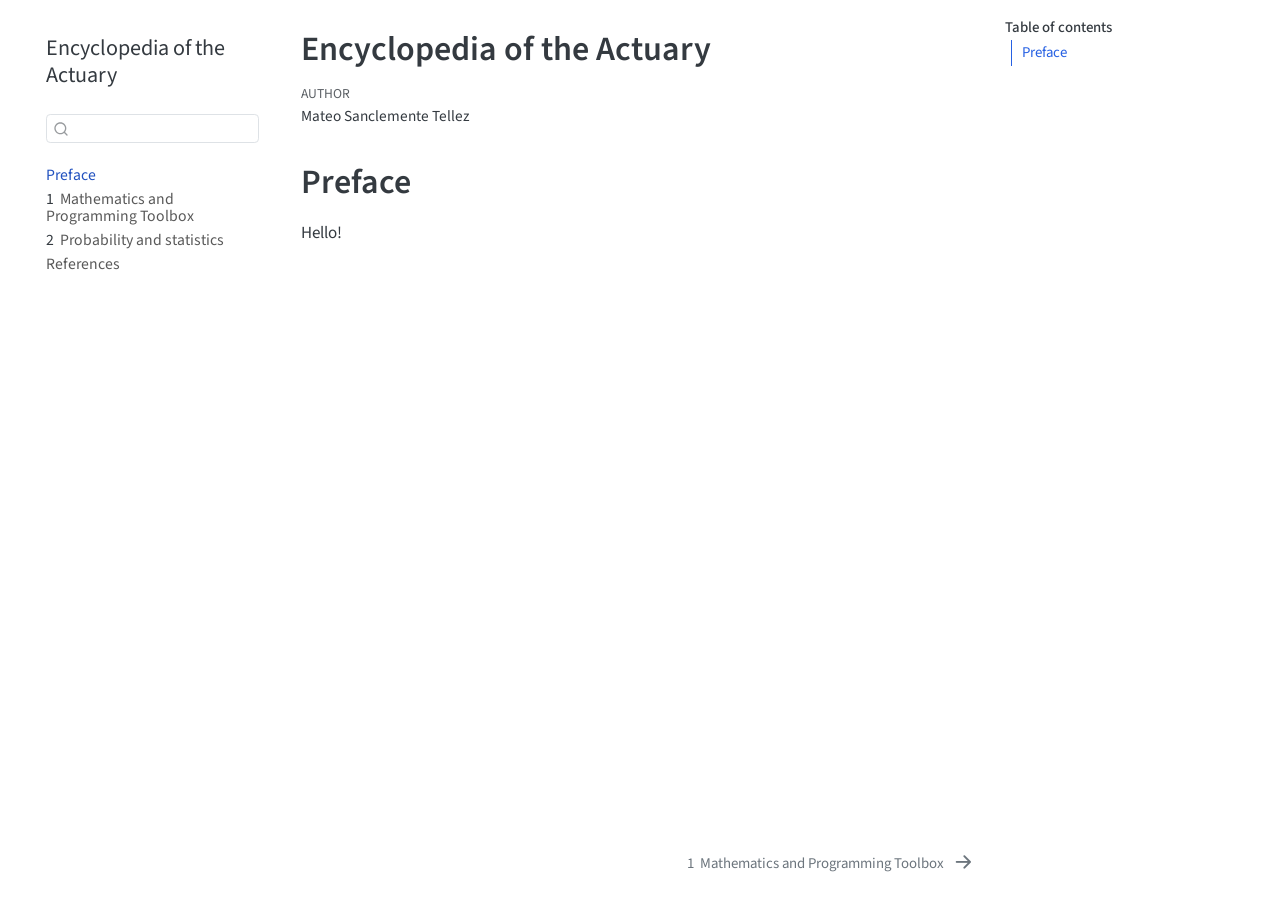
<file: index.html>
<!DOCTYPE html>
<html xmlns="http://www.w3.org/1999/xhtml" lang="en" xml:lang="en"><head>

<meta charset="utf-8">
<meta name="generator" content="quarto-1.10.18">

<meta name="viewport" content="width=device-width, initial-scale=1.0, user-scalable=yes">

<meta name="author" content="Mateo Sanclemente Tellez">

<title>Encyclopedia of the Actuary</title>
<style>
/* Default styles provided by pandoc.
** See https://pandoc.org/MANUAL.html#variables-for-html for config info.
*/
span.smallcaps{font-variant: small-caps;}
div.columns{display: flex; gap: 1.5em;}
div.column{flex: auto;}
@media screen {
div.columns{gap: min(4vw, 1.5em);}
div.column{overflow-x: auto;}
}
div.hanging-indent{margin-left: 1.5em; text-indent: -1.5em;}
ul.task-list{list-style: none;}
ul.task-list li input[type="checkbox"] {
  width: 0.8em;
  margin: 0 0.8em 0.2em -1em; /* quarto-specific, see https://github.com/quarto-dev/quarto-cli/issues/4556 */ 
  vertical-align: middle;
}
</style>


<script src="site_libs/quarto-nav/quarto-nav.js"></script>
<script src="site_libs/quarto-nav/headroom.min.js"></script>
<script src="site_libs/clipboard/clipboard.min.js"></script>
<script src="site_libs/quarto-search/autocomplete.umd.js"></script>
<script src="site_libs/quarto-search/fuse.min.js"></script>
<script src="site_libs/quarto-search/quarto-search.js"></script>
<meta name="quarto:offset" content="./">
<link href="./toolbox.html" rel="next">
<script src="site_libs/quarto-html/quarto.js" type="module"></script>
<script src="site_libs/quarto-html/tabsets/tabsets.js" type="module"></script>
<script src="site_libs/quarto-html/popper.min.js"></script>
<script src="site_libs/quarto-html/tippy.umd.min.js"></script>
<script src="site_libs/quarto-html/anchor.min.js"></script>
<link href="site_libs/quarto-html/tippy.css" rel="stylesheet">
<link href="site_libs/quarto-html/quarto-syntax-highlighting-64a204ab8560d761af7679ceaba22944.css" rel="stylesheet" id="quarto-text-highlighting-styles">
<script src="site_libs/bootstrap/bootstrap.min.js"></script>
<link href="site_libs/bootstrap/bootstrap-icons.css" rel="stylesheet">
<link href="site_libs/bootstrap/bootstrap-631496449bf32ff9b0bb69a6bfd9195d.min.css" rel="stylesheet" append-hash="true" id="quarto-bootstrap" data-mode="light">
<script id="quarto-search-options" type="application/json">{
  "location": "sidebar",
  "copy-button": false,
  "collapse-after": 3,
  "panel-placement": "start",
  "type": "textbox",
  "limit": 50,
  "keyboard-shortcut": [
    "f",
    "/",
    "s"
  ],
  "show-item-context": false,
  "language": {
    "search-no-results-text": "No results",
    "search-matching-documents-text": "matching documents",
    "search-copy-link-title": "Copy link to search",
    "search-hide-matches-text": "Hide additional matches",
    "search-more-match-text": "more match in this document",
    "search-more-matches-text": "more matches in this document",
    "search-clear-button-title": "Clear",
    "search-text-placeholder": "",
    "search-detached-cancel-button-title": "Cancel",
    "search-submit-button-title": "Submit",
    "search-label": "Search"
  }
}</script>


<link rel="stylesheet" href="styles.css">
</head>

<body class="nav-sidebar floating quarto-light">

<div id="quarto-search-results"></div>
  <header id="quarto-header" class="headroom fixed-top">
  <nav class="quarto-secondary-nav">
    <div class="container-fluid d-flex">
      <button type="button" class="quarto-btn-toggle btn" data-bs-toggle="collapse" role="button" data-bs-target=".quarto-sidebar-collapse-item" aria-controls="quarto-sidebar" aria-expanded="false" aria-label="Toggle sidebar navigation" onclick="if (window.quartoToggleHeadroom) { window.quartoToggleHeadroom(); }">
        <i class="bi bi-layout-text-sidebar-reverse"></i>
      </button>
        <nav class="quarto-page-breadcrumbs" aria-label="breadcrumb"><ol class="breadcrumb"><li class="breadcrumb-item"><a href="./index.html">Preface</a></li></ol></nav>
        <a class="flex-grow-1" role="navigation" data-bs-toggle="collapse" data-bs-target=".quarto-sidebar-collapse-item" aria-controls="quarto-sidebar" aria-expanded="false" aria-label="Toggle sidebar navigation" onclick="if (window.quartoToggleHeadroom) { window.quartoToggleHeadroom(); }">      
        </a>
      <button type="button" class="btn quarto-search-button" aria-label="Search" onclick="window.quartoOpenSearch();">
        <i class="bi bi-search"></i>
      </button>
    </div>
  </nav>
</header>
<!-- content -->
<div id="quarto-content" class="quarto-container page-columns page-rows-contents page-layout-article">
<!-- sidebar -->
  <nav id="quarto-sidebar" class="sidebar collapse collapse-horizontal quarto-sidebar-collapse-item sidebar-navigation floating overflow-auto">
    <div class="pt-lg-2 mt-2 text-left sidebar-header">
    <div class="sidebar-title mb-0 py-0">
      <a href="./">Encyclopedia of the Actuary</a> 
    </div>
      </div>
        <div class="mt-2 flex-shrink-0 align-items-center">
        <div class="sidebar-search">
        <div id="quarto-search" class="" title="Search"></div>
        </div>
        </div>
    <div class="sidebar-menu-container"> 
    <ul class="list-unstyled mt-1">
        <li class="sidebar-item">
  <div class="sidebar-item-container"> 
  <a href="./index.html" class="sidebar-item-text sidebar-link active">
 <span class="menu-text">Preface</span></a>
  </div>
</li>
        <li class="sidebar-item">
  <div class="sidebar-item-container"> 
  <a href="./toolbox.html" class="sidebar-item-text sidebar-link">
 <span class="menu-text"><span class="chapter-number">1</span>&nbsp; <span class="chapter-title">Mathematics and Programming Toolbox</span></span></a>
  </div>
</li>
        <li class="sidebar-item">
  <div class="sidebar-item-container"> 
  <a href="./probability-statistics/probability-statistics.html" class="sidebar-item-text sidebar-link">
 <span class="menu-text"><span class="chapter-number">2</span>&nbsp; <span class="chapter-title">Probability and statistics</span></span></a>
  </div>
</li>
        <li class="sidebar-item">
  <div class="sidebar-item-container"> 
  <a href="./references.html" class="sidebar-item-text sidebar-link">
 <span class="menu-text">References</span></a>
  </div>
</li>
    </ul>
    </div>
</nav>
<div id="quarto-sidebar-glass" class="quarto-sidebar-collapse-item" data-bs-toggle="collapse" data-bs-target=".quarto-sidebar-collapse-item"></div>
<!-- margin-sidebar -->
    <div id="quarto-margin-sidebar" class="sidebar margin-sidebar">
        <nav id="TOC" role="doc-toc" class="toc-active">
    <h2 id="toc-title">Table of contents</h2>
   
  <ul>
  <li><a href="#preface" id="toc-preface" class="nav-link active" data-scroll-target="#preface">Preface</a></li>
  </ul>
</nav>
    </div>
<!-- main -->
<main class="content" id="quarto-document-content">

<header id="title-block-header" class="quarto-title-block default">
<div class="quarto-title">
<h1 class="title">Encyclopedia of the Actuary</h1>
</div>



<div class="quarto-title-meta">

    <div>
    <div class="quarto-title-meta-heading">Author</div>
    <div class="quarto-title-meta-contents">
             <p>Mateo Sanclemente Tellez </p>
          </div>
  </div>
    
  
    
  </div>
  


</header>


<section id="preface" class="level1 unnumbered">
<h1 class="unnumbered">Preface</h1>
<p>Hello!</p>


</section>

</main> <!-- /main -->
<script>

window.addEventListener("load", () => {

  setTimeout(() => {

    window.scrollTo(0, document.body.scrollHeight);

  }, 100);

});

</script>
<script id="quarto-html-after-body" type="application/javascript">
  window.document.addEventListener("DOMContentLoaded", function (event) {
    const icon = "";
    const anchorJS = new window.AnchorJS();
    anchorJS.options = {
      placement: 'right',
      icon: icon
    };
    anchorJS.add('.anchored');
    const isCodeAnnotation = (el) => {
      for (const clz of el.classList) {
        if (clz.startsWith('code-annotation-')) {                     
          return true;
        }
      }
      return false;
    }
    const onCopySuccess = function(e) {
      // button target
      const button = e.trigger;
      // don't keep focus
      button.blur();
      // flash "checked"
      button.classList.add('code-copy-button-checked');
      var currentTitle = button.getAttribute("title");
      button.setAttribute("title", "Copied!");
      let tooltip;
      if (window.bootstrap) {
        button.setAttribute("data-bs-toggle", "tooltip");
        button.setAttribute("data-bs-placement", "left");
        button.setAttribute("data-bs-title", "Copied!");
        tooltip = new bootstrap.Tooltip(button, 
          { trigger: "manual", 
            customClass: "code-copy-button-tooltip",
            offset: [0, -8]});
        tooltip.show();    
      }
      setTimeout(function() {
        if (tooltip) {
          tooltip.hide();
          button.removeAttribute("data-bs-title");
          button.removeAttribute("data-bs-toggle");
          button.removeAttribute("data-bs-placement");
        }
        button.setAttribute("title", currentTitle);
        button.classList.remove('code-copy-button-checked');
      }, 1000);
      // clear code selection
      e.clearSelection();
    }
    const getTextToCopy = function(trigger) {
      const outerScaffold = trigger.parentElement.cloneNode(true);
      const codeEl = outerScaffold.querySelector('code');
      for (const childEl of codeEl.children) {
        if (isCodeAnnotation(childEl)) {
          childEl.remove();
        }
      }
      return codeEl.innerText;
    }
    const clipboard = new window.ClipboardJS('.code-copy-button:not([data-in-quarto-modal])', {
      text: getTextToCopy
    });
    clipboard.on('success', onCopySuccess);
    if (window.document.getElementById('quarto-embedded-source-code-modal')) {
      const clipboardModal = new window.ClipboardJS('.code-copy-button[data-in-quarto-modal]', {
        text: getTextToCopy,
        container: window.document.getElementById('quarto-embedded-source-code-modal')
      });
      clipboardModal.on('success', onCopySuccess);
    }
      var localhostRegex = new RegExp(/^(?:http|https):\/\/localhost\:?[0-9]*\//);
      var mailtoRegex = new RegExp(/^mailto:/);
        var filterRegex = new RegExp('/' + window.location.host + '/');
      var isInternal = (href) => {
          return filterRegex.test(href) || localhostRegex.test(href) || mailtoRegex.test(href);
      }
      // Inspect non-navigation links and adorn them if external
     var links = window.document.querySelectorAll('a[href]:not(.nav-link):not(.navbar-brand):not(.toc-action):not(.sidebar-link):not(.sidebar-item-toggle):not(.pagination-link):not(.no-external):not([aria-hidden]):not(.dropdown-item):not(.quarto-navigation-tool):not(.about-link)');
      for (var i=0; i<links.length; i++) {
        const link = links[i];
        if (!isInternal(link.href)) {
          // undo the damage that might have been done by quarto-nav.js in the case of
          // links that we want to consider external
          if (link.dataset.originalHref !== undefined) {
            link.href = link.dataset.originalHref;
          }
        }
      }
    function tippyHover(el, contentFn, onTriggerFn, onUntriggerFn) {
      const config = {
        allowHTML: true,
        maxWidth: 500,
        delay: 100,
        arrow: false,
        appendTo: function(el) {
            return el.parentElement;
        },
        interactive: true,
        interactiveBorder: 10,
        theme: 'quarto',
        placement: 'bottom-start',
      };
      if (contentFn) {
        config.content = contentFn;
      }
      if (onTriggerFn) {
        config.onTrigger = onTriggerFn;
      }
      if (onUntriggerFn) {
        config.onUntrigger = onUntriggerFn;
      }
      window.tippy(el, config); 
    }
    const noterefs = window.document.querySelectorAll('a[role="doc-noteref"]');
    for (var i=0; i<noterefs.length; i++) {
      const ref = noterefs[i];
      tippyHover(ref, function() {
        // use id or data attribute instead here
        let href = ref.getAttribute('data-footnote-href') || ref.getAttribute('href');
        try { href = new URL(href).hash; } catch {}
        const id = href.replace(/^#\/?/, "");
        const note = window.document.getElementById(id);
        if (note) {
          return note.innerHTML;
        } else {
          return "";
        }
      });
    }
    const xrefs = window.document.querySelectorAll('a.quarto-xref');
    const processXRef = (id, note) => {
      // Strip column container classes
      const stripColumnClz = (el) => {
        el.classList.remove("page-full", "page-columns");
        if (el.children) {
          for (const child of el.children) {
            stripColumnClz(child);
          }
        }
      }
      stripColumnClz(note)
      if (id === null || id.startsWith('sec-')) {
        // Special case sections, only their first couple elements
        const container = document.createElement("div");
        if (note.children && note.children.length > 2) {
          container.appendChild(note.children[0].cloneNode(true));
          for (let i = 1; i < note.children.length; i++) {
            const child = note.children[i];
            if (child.tagName === "P" && child.innerText === "") {
              continue;
            } else {
              container.appendChild(child.cloneNode(true));
              break;
            }
          }
          if (window.Quarto?.typesetMath) {
            window.Quarto.typesetMath(container);
          }
          return container.innerHTML
        } else {
          if (window.Quarto?.typesetMath) {
            window.Quarto.typesetMath(note);
          }
          return note.innerHTML;
        }
      } else {
        // Remove any anchor links if they are present
        const anchorLink = note.querySelector('a.anchorjs-link');
        if (anchorLink) {
          anchorLink.remove();
        }
        if (window.Quarto?.typesetMath) {
          window.Quarto.typesetMath(note);
        }
        if (note.classList.contains("callout")) {
          return note.outerHTML;
        } else {
          return note.innerHTML;
        }
      }
    }
    for (var i=0; i<xrefs.length; i++) {
      const xref = xrefs[i];
      tippyHover(xref, undefined, function(instance) {
        instance.disable();
        let url = xref.getAttribute('href');
        let hash = undefined; 
        if (url.startsWith('#')) {
          hash = url;
        } else {
          try { hash = new URL(url).hash; } catch {}
        }
        if (hash) {
          const id = hash.replace(/^#\/?/, "");
          const note = window.document.getElementById(id);
          if (note !== null) {
            try {
              const html = processXRef(id, note.cloneNode(true));
              instance.setContent(html);
            } finally {
              instance.enable();
              instance.show();
            }
          } else {
            // See if we can fetch this
            fetch(url.split('#')[0])
            .then(res => res.text())
            .then(html => {
              const parser = new DOMParser();
              const htmlDoc = parser.parseFromString(html, "text/html");
              const note = htmlDoc.getElementById(id);
              if (note !== null) {
                const html = processXRef(id, note);
                instance.setContent(html);
              } 
            }).finally(() => {
              instance.enable();
              instance.show();
            });
          }
        } else {
          // See if we can fetch a full url (with no hash to target)
          // This is a special case and we should probably do some content thinning / targeting
          fetch(url)
          .then(res => res.text())
          .then(html => {
            const parser = new DOMParser();
            const htmlDoc = parser.parseFromString(html, "text/html");
            const note = htmlDoc.querySelector('main.content');
            if (note !== null) {
              // This should only happen for chapter cross references
              // (since there is no id in the URL)
              // remove the first header
              if (note.children.length > 0 && note.children[0].tagName === "HEADER") {
                note.children[0].remove();
              }
              const html = processXRef(null, note);
              instance.setContent(html);
            } 
          }).finally(() => {
            instance.enable();
            instance.show();
          });
        }
      }, function(instance) {
      });
    }
        let selectedAnnoteEl;
        const selectorForAnnotation = ( cell, annotation) => {
          let cellAttr = 'data-code-cell="' + cell + '"';
          let lineAttr = 'data-code-annotation="' +  annotation + '"';
          const selector = 'span[' + cellAttr + '][' + lineAttr + ']';
          return selector;
        }
        const selectCodeLines = (annoteEl) => {
          const doc = window.document;
          const targetCell = annoteEl.getAttribute("data-target-cell");
          const targetAnnotation = annoteEl.getAttribute("data-target-annotation");
          const annoteSpan = window.document.querySelector(selectorForAnnotation(targetCell, targetAnnotation));
          const lines = annoteSpan.getAttribute("data-code-lines").split(",");
          const lineIds = lines.map((line) => {
            return targetCell + "-" + line;
          })
          let top = null;
          let height = null;
          let parent = null;
          if (lineIds.length > 0) {
              //compute the position of the single el (top and bottom and make a div)
              const el = window.document.getElementById(lineIds[0]);
              top = el.offsetTop;
              height = el.offsetHeight;
              parent = el.parentElement.parentElement;
            if (lineIds.length > 1) {
              const lastEl = window.document.getElementById(lineIds[lineIds.length - 1]);
              const bottom = lastEl.offsetTop + lastEl.offsetHeight;
              height = bottom - top;
            }
            if (top !== null && height !== null && parent !== null) {
              // cook up a div (if necessary) and position it 
              let div = window.document.getElementById("code-annotation-line-highlight");
              if (div === null) {
                div = window.document.createElement("div");
                div.setAttribute("id", "code-annotation-line-highlight");
                div.style.position = 'absolute';
                parent.appendChild(div);
              }
              div.style.top = top - 2 + "px";
              div.style.height = height + 4 + "px";
              div.style.left = 0;
              let gutterDiv = window.document.getElementById("code-annotation-line-highlight-gutter");
              if (gutterDiv === null) {
                gutterDiv = window.document.createElement("div");
                gutterDiv.setAttribute("id", "code-annotation-line-highlight-gutter");
                gutterDiv.style.position = 'absolute';
                const codeCell = window.document.getElementById(targetCell);
                const gutter = codeCell.querySelector('.code-annotation-gutter');
                gutter.appendChild(gutterDiv);
              }
              gutterDiv.style.top = top - 2 + "px";
              gutterDiv.style.height = height + 4 + "px";
            }
            selectedAnnoteEl = annoteEl;
          }
        };
        const unselectCodeLines = () => {
          const elementsIds = ["code-annotation-line-highlight", "code-annotation-line-highlight-gutter"];
          elementsIds.forEach((elId) => {
            const div = window.document.getElementById(elId);
            if (div) {
              div.remove();
            }
          });
          selectedAnnoteEl = undefined;
        };
          // Handle positioning of the toggle
      window.addEventListener(
        "resize",
        throttle(() => {
          elRect = undefined;
          if (selectedAnnoteEl) {
            selectCodeLines(selectedAnnoteEl);
          }
        }, 10)
      );
      function throttle(fn, ms) {
      let throttle = false;
      let timer;
        return (...args) => {
          if(!throttle) { // first call gets through
              fn.apply(this, args);
              throttle = true;
          } else { // all the others get throttled
              if(timer) clearTimeout(timer); // cancel #2
              timer = setTimeout(() => {
                fn.apply(this, args);
                timer = throttle = false;
              }, ms);
          }
        };
      }
        // Attach click handler to the DT
        const annoteDls = window.document.querySelectorAll('dt[data-target-cell]');
        for (const annoteDlNode of annoteDls) {
          annoteDlNode.addEventListener('click', (event) => {
            const clickedEl = event.target;
            if (clickedEl !== selectedAnnoteEl) {
              unselectCodeLines();
              const activeEl = window.document.querySelector('dt[data-target-cell].code-annotation-active');
              if (activeEl) {
                activeEl.classList.remove('code-annotation-active');
              }
              selectCodeLines(clickedEl);
              clickedEl.classList.add('code-annotation-active');
            } else {
              // Unselect the line
              unselectCodeLines();
              clickedEl.classList.remove('code-annotation-active');
            }
          });
        }
    const findCites = (el) => {
      const parentEl = el.parentElement;
      if (parentEl) {
        const cites = parentEl.dataset.cites;
        if (cites) {
          return {
            el,
            cites: cites.split(' ')
          };
        } else {
          return findCites(el.parentElement)
        }
      } else {
        return undefined;
      }
    };
    var bibliorefs = window.document.querySelectorAll('a[role="doc-biblioref"]');
    for (var i=0; i<bibliorefs.length; i++) {
      const ref = bibliorefs[i];
      const citeInfo = findCites(ref);
      if (citeInfo) {
        tippyHover(citeInfo.el, function() {
          var popup = window.document.createElement('div');
          citeInfo.cites.forEach(function(cite) {
            var citeDiv = window.document.createElement('div');
            citeDiv.classList.add('hanging-indent');
            citeDiv.classList.add('csl-entry');
            var biblioDiv = window.document.getElementById('ref-' + cite);
            if (biblioDiv) {
              citeDiv.innerHTML = biblioDiv.innerHTML;
            }
            popup.appendChild(citeDiv);
          });
          return popup.innerHTML;
        });
      }
    }
  });
  </script>
<nav class="page-navigation">
  <div class="nav-page nav-page-previous">
  </div>
  <div class="nav-page nav-page-next">
      <a href="./toolbox.html" class="pagination-link" aria-label="Mathematics and Programming Toolbox">
        <span class="nav-page-text"><span class="chapter-number">1</span>&nbsp; <span class="chapter-title">Mathematics and Programming Toolbox</span></span> <i class="bi bi-arrow-right-short"></i>
      </a>
  </div>
</nav>
</div> <!-- /content -->




</body></html>
</file>
<file: site_libs/quarto-html/tippy.css>
.tippy-box[data-animation=fade][data-state=hidden]{opacity:0}[data-tippy-root]{max-width:calc(100vw - 10px)}.tippy-box{position:relative;background-color:#333;color:#fff;border-radius:4px;font-size:14px;line-height:1.4;white-space:normal;outline:0;transition-property:transform,visibility,opacity}.tippy-box[data-placement^=top]>.tippy-arrow{bottom:0}.tippy-box[data-placement^=top]>.tippy-arrow:before{bottom:-7px;left:0;border-width:8px 8px 0;border-top-color:initial;transform-origin:center top}.tippy-box[data-placement^=bottom]>.tippy-arrow{top:0}.tippy-box[data-placement^=bottom]>.tippy-arrow:before{top:-7px;left:0;border-width:0 8px 8px;border-bottom-color:initial;transform-origin:center bottom}.tippy-box[data-placement^=left]>.tippy-arrow{right:0}.tippy-box[data-placement^=left]>.tippy-arrow:before{border-width:8px 0 8px 8px;border-left-color:initial;right:-7px;transform-origin:center left}.tippy-box[data-placement^=right]>.tippy-arrow{left:0}.tippy-box[data-placement^=right]>.tippy-arrow:before{left:-7px;border-width:8px 8px 8px 0;border-right-color:initial;transform-origin:center right}.tippy-box[data-inertia][data-state=visible]{transition-timing-function:cubic-bezier(.54,1.5,.38,1.11)}.tippy-arrow{width:16px;height:16px;color:#333}.tippy-arrow:before{content:"";position:absolute;border-color:transparent;border-style:solid}.tippy-content{position:relative;padding:5px 9px;z-index:1}
</file>
<file: site_libs/quarto-html/quarto-syntax-highlighting-64a204ab8560d761af7679ceaba22944.css>
/* quarto syntax highlight colors */
:root {
  --quarto-hl-ot-color: #003B4F;
  --quarto-hl-at-color: #657422;
  --quarto-hl-ss-color: #20794D;
  --quarto-hl-an-color: #5E5E5E;
  --quarto-hl-fu-color: #4758AB;
  --quarto-hl-st-color: #20794D;
  --quarto-hl-cf-color: #003B4F;
  --quarto-hl-op-color: #5E5E5E;
  --quarto-hl-er-color: #AD0000;
  --quarto-hl-bn-color: #AD0000;
  --quarto-hl-al-color: #AD0000;
  --quarto-hl-va-color: #111111;
  --quarto-hl-bu-color: inherit;
  --quarto-hl-ex-color: inherit;
  --quarto-hl-pp-color: #AD0000;
  --quarto-hl-in-color: #5E5E5E;
  --quarto-hl-vs-color: #20794D;
  --quarto-hl-wa-color: #5E5E5E;
  --quarto-hl-do-color: #5E5E5E;
  --quarto-hl-im-color: #00769E;
  --quarto-hl-ch-color: #20794D;
  --quarto-hl-dt-color: #AD0000;
  --quarto-hl-fl-color: #AD0000;
  --quarto-hl-co-color: #5E5E5E;
  --quarto-hl-cv-color: #5E5E5E;
  --quarto-hl-cn-color: #8f5902;
  --quarto-hl-sc-color: #5E5E5E;
  --quarto-hl-dv-color: #AD0000;
  --quarto-hl-kw-color: #003B4F;
}

/* other quarto variables */
:root {
  --quarto-font-monospace: SFMono-Regular, Menlo, Monaco, Consolas, "Liberation Mono", "Courier New", monospace;
}

/* syntax highlight based on Pandoc's rules */
pre > code.sourceCode > span {
  color: #003B4F;
}

code.sourceCode > span {
  color: #003B4F;
}

div.sourceCode,
div.sourceCode pre.sourceCode {
  color: #003B4F;
}

/* Normal */
code span {
  color: #003B4F;
}

/* Alert */
code span.al {
  color: #AD0000;
  font-style: inherit;
}

/* Annotation */
code span.an {
  color: #5E5E5E;
  font-style: inherit;
}

/* Attribute */
code span.at {
  color: #657422;
  font-style: inherit;
}

/* BaseN */
code span.bn {
  color: #AD0000;
  font-style: inherit;
}

/* BuiltIn */
code span.bu {
  font-style: inherit;
}

/* ControlFlow */
code span.cf {
  color: #003B4F;
  font-weight: bold;
  font-style: inherit;
}

/* Char */
code span.ch {
  color: #20794D;
  font-style: inherit;
}

/* Constant */
code span.cn {
  color: #8f5902;
  font-style: inherit;
}

/* Comment */
code span.co {
  color: #5E5E5E;
  font-style: inherit;
}

/* CommentVar */
code span.cv {
  color: #5E5E5E;
  font-style: italic;
}

/* Documentation */
code span.do {
  color: #5E5E5E;
  font-style: italic;
}

/* DataType */
code span.dt {
  color: #AD0000;
  font-style: inherit;
}

/* DecVal */
code span.dv {
  color: #AD0000;
  font-style: inherit;
}

/* Error */
code span.er {
  color: #AD0000;
  font-style: inherit;
}

/* Extension */
code span.ex {
  font-style: inherit;
}

/* Float */
code span.fl {
  color: #AD0000;
  font-style: inherit;
}

/* Function */
code span.fu {
  color: #4758AB;
  font-style: inherit;
}

/* Import */
code span.im {
  color: #00769E;
  font-style: inherit;
}

/* Information */
code span.in {
  color: #5E5E5E;
  font-style: inherit;
}

/* Keyword */
code span.kw {
  color: #003B4F;
  font-weight: bold;
  font-style: inherit;
}

/* Operator */
code span.op {
  color: #5E5E5E;
  font-style: inherit;
}

/* Other */
code span.ot {
  color: #003B4F;
  font-style: inherit;
}

/* Preprocessor */
code span.pp {
  color: #AD0000;
  font-style: inherit;
}

/* SpecialChar */
code span.sc {
  color: #5E5E5E;
  font-style: inherit;
}

/* SpecialString */
code span.ss {
  color: #20794D;
  font-style: inherit;
}

/* String */
code span.st {
  color: #20794D;
  font-style: inherit;
}

/* Variable */
code span.va {
  color: #111111;
  font-style: inherit;
}

/* VerbatimString */
code span.vs {
  color: #20794D;
  font-style: inherit;
}

/* Warning */
code span.wa {
  color: #5E5E5E;
  font-style: italic;
}

.prevent-inlining {
  content: "</";
}

/*# sourceMappingURL=9d8d5bb603a83b8298b89080a598c93b.css.map */
</file>
<file: styles.css>
.frame {
  border: 1px solid #dee2e6;
  border-left: 4px solid #6c757d;
  border-radius: 8px;
  background-color: #f8f9fa;
  padding: 1rem 1.25rem;
  margin: 1.25rem 0;
  box-shadow: 0 1px 3px rgba(0, 0, 0, 0.05);
}

details.frame summary {
  cursor: pointer;
  font-weight: 600;
}
</file>
